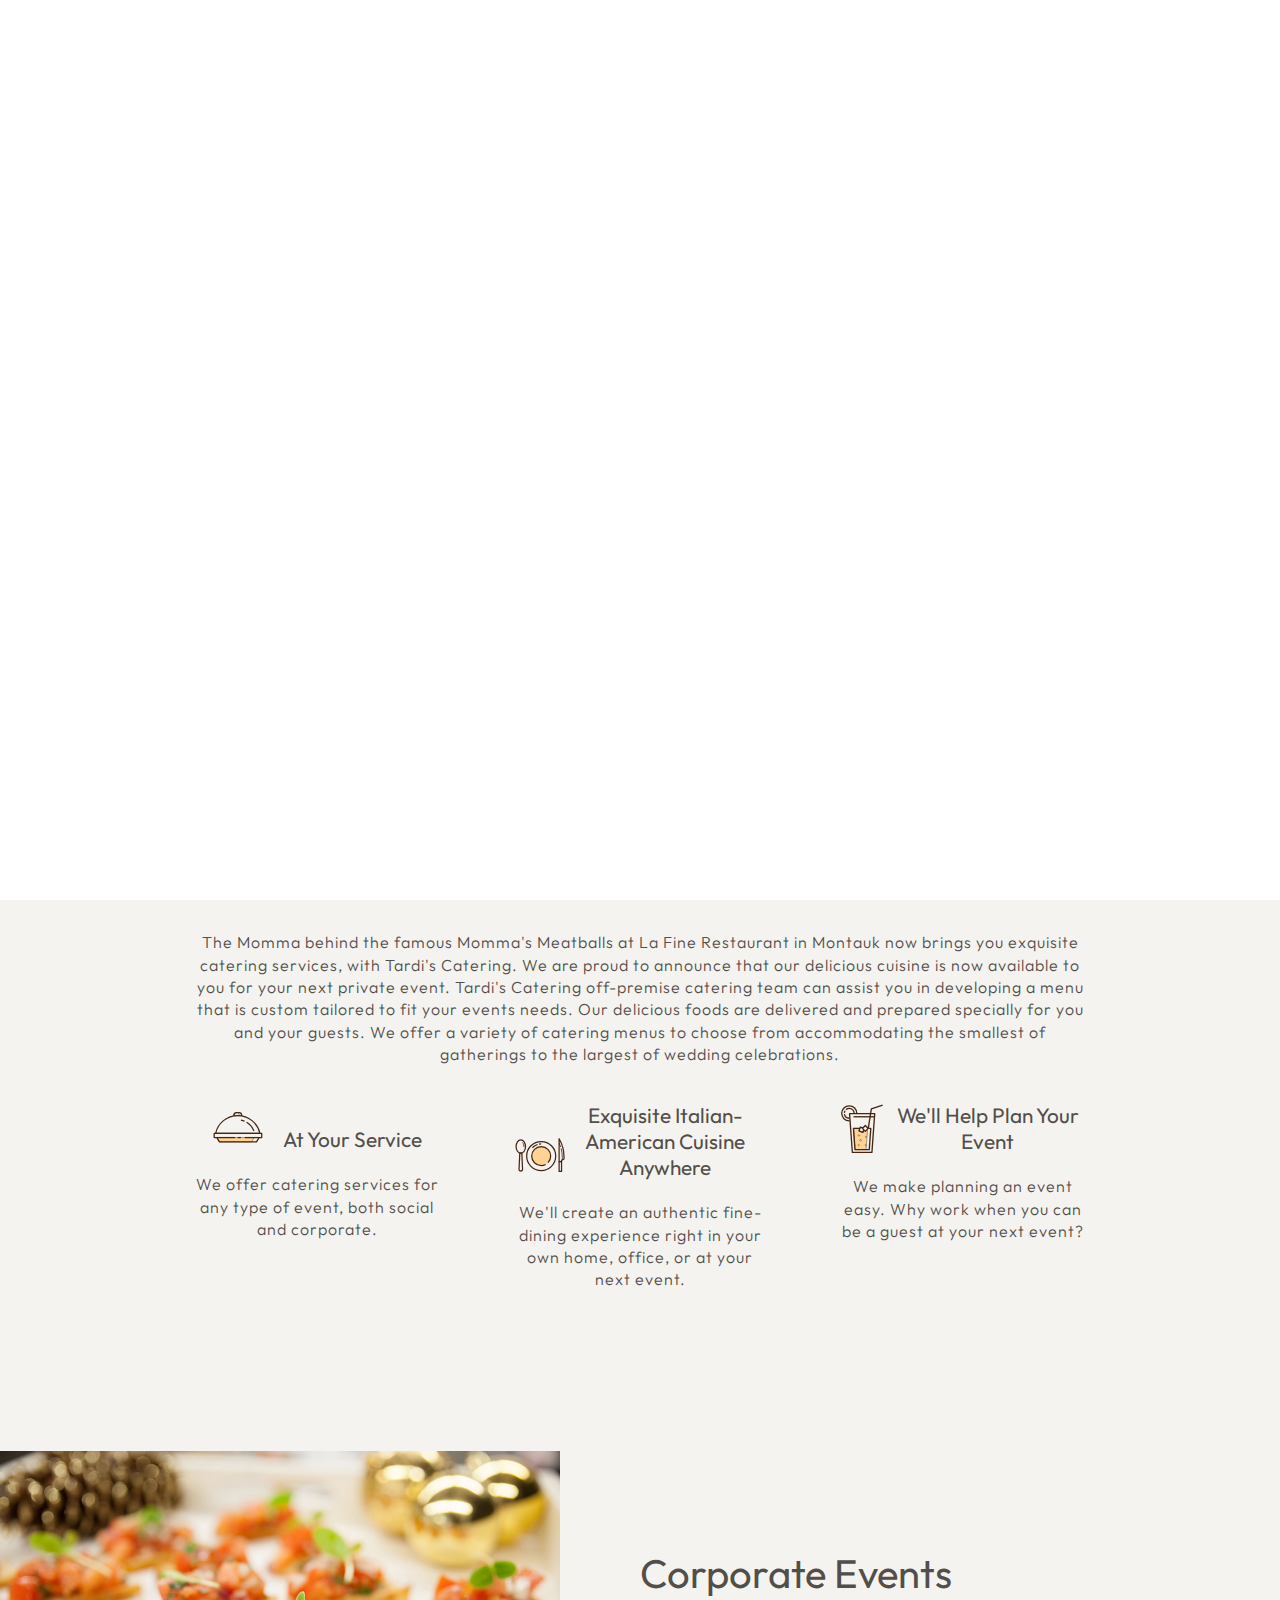
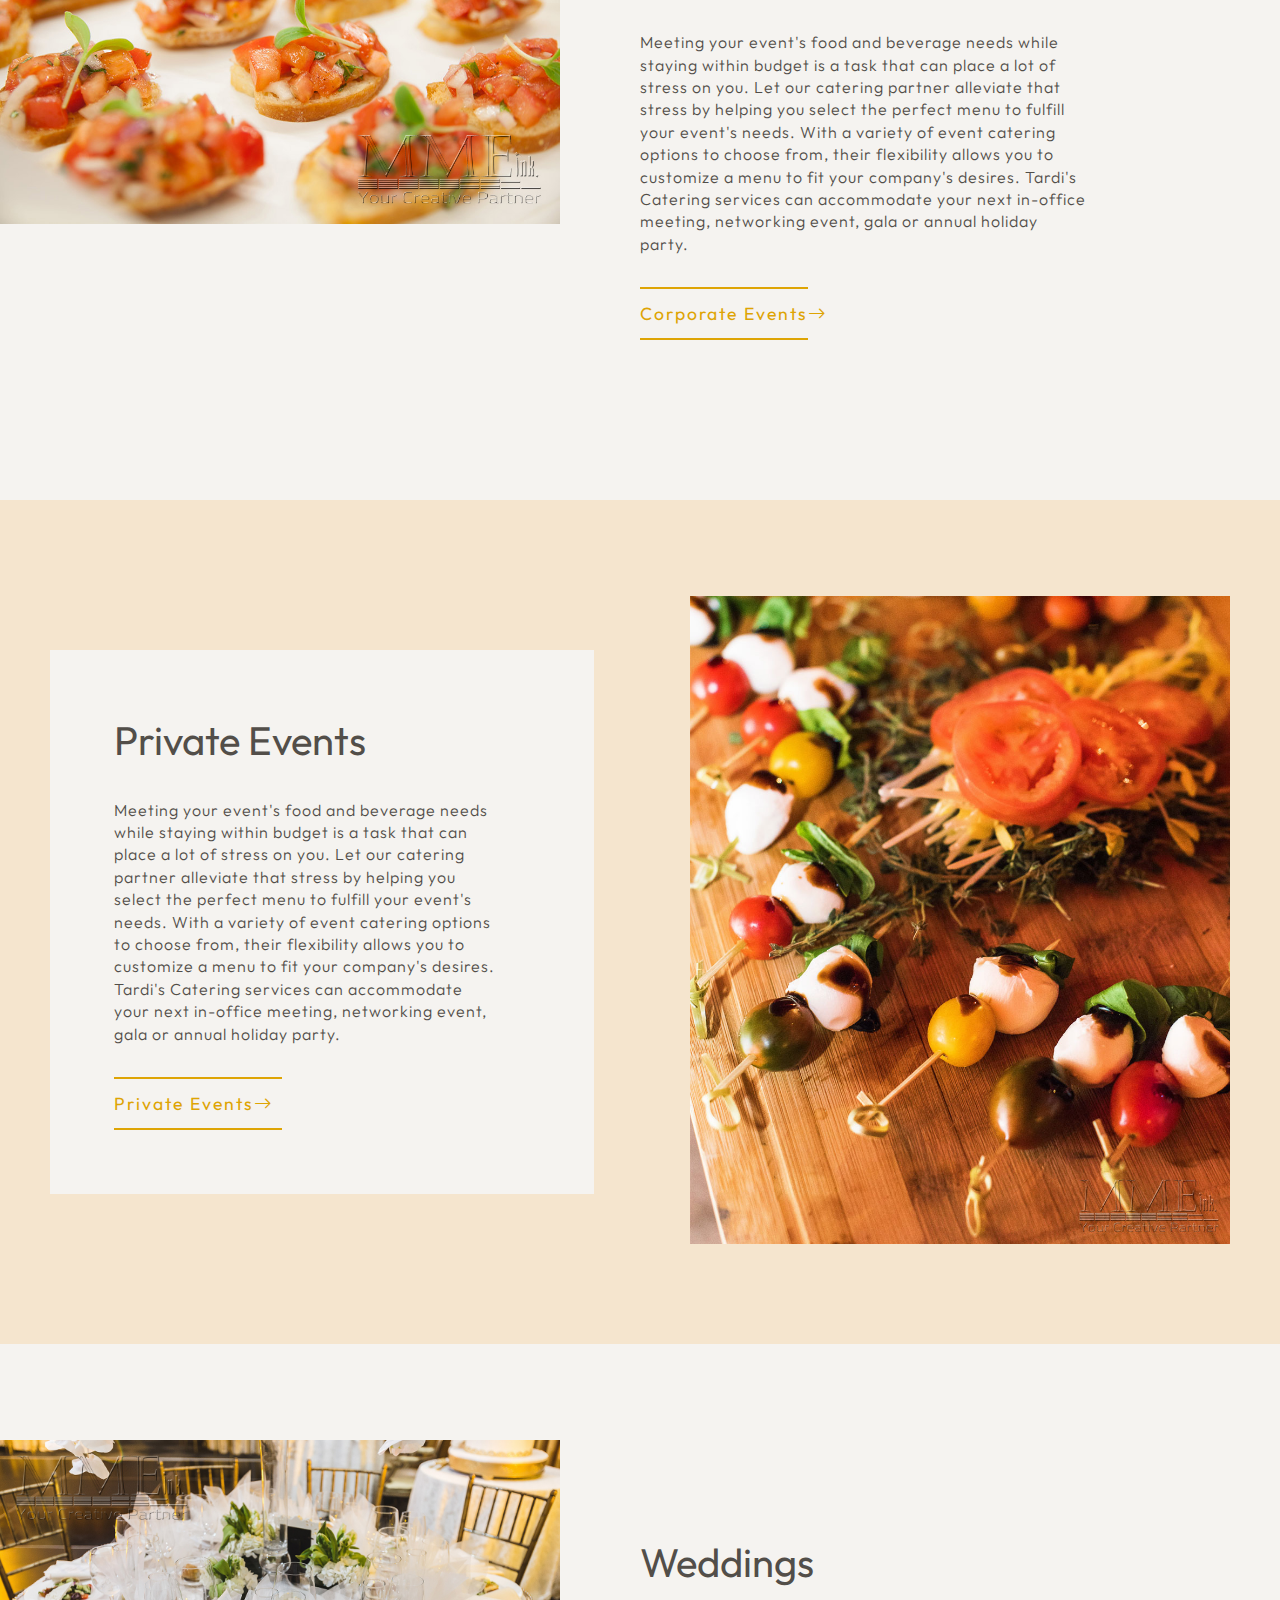
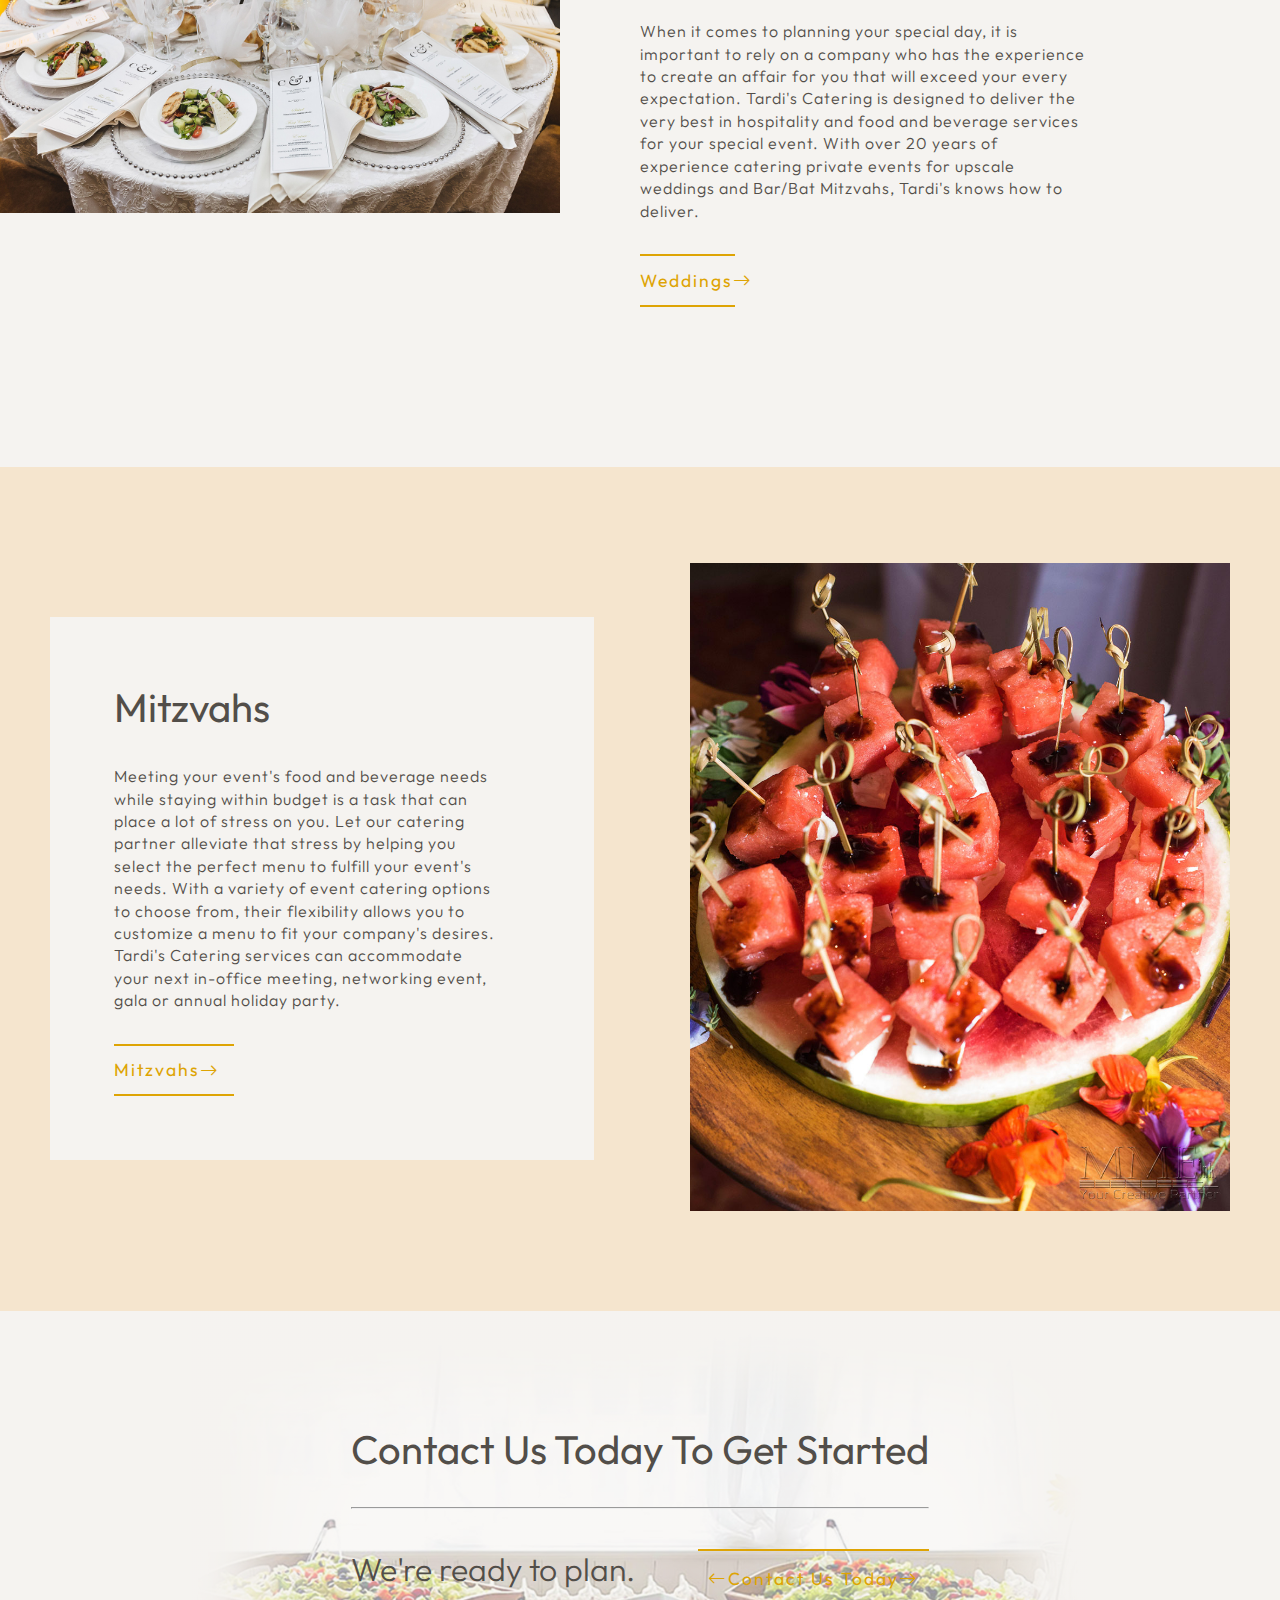
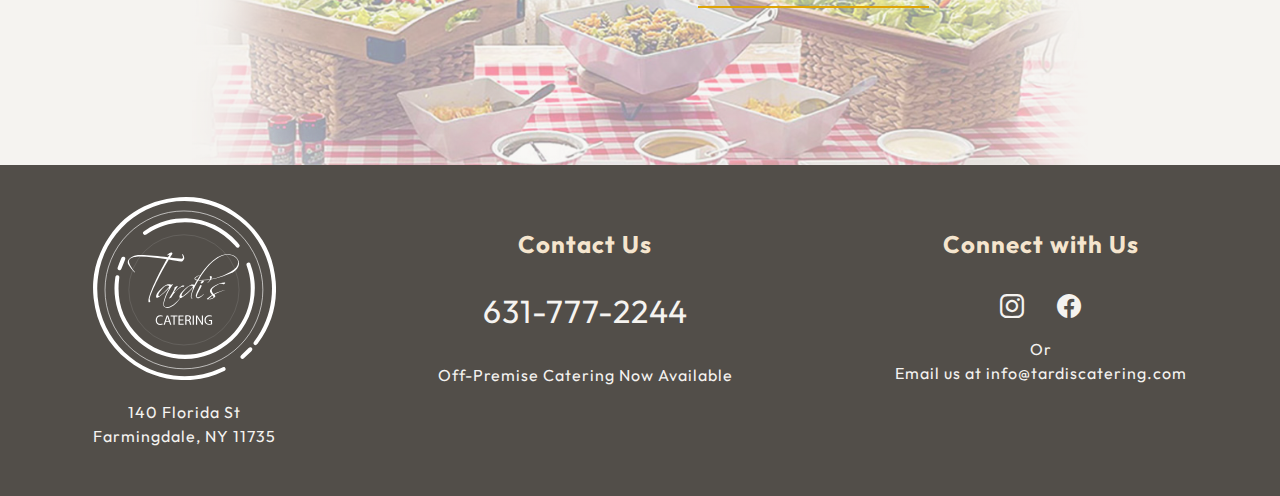
<file: index.html>
<!DOCTYPE html>
<html lang="en">
  <head>
    <meta charset="UTF-8" />
    <meta http-equiv="X-UA-Compatible" content="IE=edge" />
    <meta name="viewport" content="width=device-width, initial-scale=1.0" />
    <link rel="preconnect" href="https://fonts.googleapis.com" />
    <link rel="preconnect" href="https://fonts.gstatic.com" crossorigin />
    <link
      href="https://fonts.googleapis.com/css2?family=Outfit:wght@300;400;500;600;700&display=swap"
      rel="stylesheet"
    />
    <link
      rel="stylesheet"
      href="https://cdn.jsdelivr.net/npm/bootstrap-icons@1.3.0/font/bootstrap-icons.css"
    />
    <link
      rel="stylesheet"
      href="https://cdn.jsdelivr.net/npm/swiper@9/swiper-bundle.min.css"
    />
    <link rel="stylesheet" href="./css/style.css" />
    <title>Tardi's Catering</title>
  </head>
  <body>
    <!-- Start of Landing animation -->
    <div class="landingpage">
      <div class="leftgate"></div>
      <div class="rightgate"></div>
      <div class="animation-container">
        <svg
          version="1.1"
          id="Layer_1"
          xmlns="http://www.w3.org/2000/svg"
          xmlns:xlink="http://www.w3.org/1999/xlink"
          x="0px"
          y="0px"
          viewBox="0 0 296.3 296.1"
          style="enable-background: new 0 0 296.3 296.1"
          xml:space="preserve"
          width="350px"
          class="animationlogo"
        >
          <style type="text/css">
            .st0 {
              fill: #ffffff;
            }
            .st1 {
              fill: #666666;
              stroke: #666666;
              stroke-miterlimit: 10;
            }
            .st2 {
              fill: none;
              stroke: #d3aa00;
              stroke-miterlimit: 10;
            }
            .st3 {
              opacity: 0.25;
              fill: none;
              stroke: #121111;
              stroke-miterlimit: 10;
              enable-background: new;
            }
            .st4 {
              fill: #666666;
            }
          </style>
          <g>
            <circle class="st0" cx="148" cy="147.4" r="143.2" />
            <path
              class="st1 opposite-spinner"
              d="M148.1,8.5C78.6,8.6,19.8,60.1,10.1,129.4C-0.6,206.2,54,277.8,130.5,287.2c26.2,3.2,51.4-0.4,75.4-11.5
       c0.6-0.3,1.2-0.6,1.8-0.8c2.2-0.9,4.6-2.1,5.9,1c1.1,2.8-1.1,3.8-3.1,4.8c-15.6,7.6-32.1,12.1-49.3,13.4
       c-38.4,2.9-73.3-6.9-103.5-31.1c-31.7-25.5-50-58.7-54.5-99.2c-2.8-25,0.5-49.4,10.8-72.2c22.6-50.2,61.2-80.3,116-87.8
       c40.9-5.6,78,5,110.1,31.1c33,26.9,51.2,62,54,104.6c2.3,35.2-7.2,67.2-28.1,95.7c-0.5,0.7-0.9,1.4-1.5,2c-1.3,1.5-2.9,2.4-4.8,1
       c-1.8-1.4-1.5-3.1-0.3-4.9c3.8-5.3,7.5-10.6,10.7-16.3c31-54.3,20.9-125.4-24.2-168.7C218.5,22.1,185.8,9.1,148.1,8.5L148.1,8.5z"
            />
            <path
              class="st1 spinner"
              d="M253.9,148.2c0-11.8-1.6-23.2-5.7-34.3c-0.9-2.5-2.4-5.6,1.2-6.8c3.8-1.3,4.1,2.4,4.9,4.8
       c14.9,40.7,2.1,90.8-30.3,119.3c-27.6,24.3-59.6,33.9-95.7,27.6c-44-7.7-83.4-42.9-90.7-94c-1.6-11-1.6-21.9,0-32.9
       c0.3-2.4,0.5-5.1,3.8-4.7c3.3,0.4,2.8,2.9,2.5,5.4c-4.5,35.9,5.8,66.8,31.7,92.2c9.6,9.4,20.8,16.6,33.3,21.6
       c61.3,24.6,129.9-11.9,143.4-77.9C253.5,161.9,253.9,155.1,253.9,148.2L253.9,148.2z"
            />
            <path
              class="st1 spinner"
              d="M151.4,36.1c32.9,1.8,60,14.3,81.5,38.7c0.2,0.2,0.5,0.5,0.7,0.8c1.3,2.1,4.6,4.1,1.6,6.7
       c-3,2.7-4.7-0.6-6.4-2.5c-34.7-39-86.7-48.3-132.3-23.6c-2.6,1.4-5.1,3.2-7.6,4.8c-2.1,1.3-4.3,3.5-6.3,0.3c-2-3.1,1-4.4,3-5.8
       c10.2-7.1,21.4-12.1,33.3-15.4C129.7,37.2,140.7,36.1,151.4,36.1L151.4,36.1z"
            />
            <path
              class="st1 opposite-spinner"
              d="M256.6,245.5c-0.2,1.4-1.1,2.4-2,3.3c-3.7,3.5-7.4,7-11.1,10.5c-1.6,1.6-3.5,2.2-5.2,0.3
       c-1.7-1.9-0.7-3.6,0.9-5.1c3.8-3.6,7.6-7.3,11.4-11c1.3-1.2,2.7-1.9,4.4-0.9C256.1,243.2,256.5,244.2,256.6,245.5L256.6,245.5z"
            />
            <circle class="st2" cx="147.3" cy="150.5" r="126" />
            <circle class="st3" cx="147.3" cy="150.5" r="88" />
            <path
              class="st1 spinner"
              d="M54.5,98.4c0.4,1.4,0,2.6-0.5,3.9c-1.9,4.7-4,9.4-5.9,14.1c-0.9,2.1-2.3,3.4-4.6,2.4c-2.3-1.1-2.1-3-1.2-5.1
       c2-4.9,4-9.8,6-14.7c0.7-1.7,1.7-2.9,3.7-2.7C53.1,96.5,53.9,97.3,54.5,98.4L54.5,98.4z"
            />

            <path
              class="st4"
              d="M113.4,205.7c-0.7,0.4-2.1,0.7-3.9,0.7c-4.2,0-7.3-2.6-7.3-7.5s3.2-7.8,7.8-7.8c1.8,0,3,0.4,3.5,0.7l-0.5,1.6
       c-0.7-0.4-1.8-0.6-3-0.6c-3.5,0-5.8,2.2-5.8,6.1c0,3.6,2.1,6,5.7,6c1.2,0,2.3-0.2,3.1-0.6L113.4,205.7L113.4,205.7z"
            />
            <path
              class="st4"
              d="M118.3,201.5l-1.5,4.7h-2l5-14.8h2.3l5.1,14.8h-2.1l-1.6-4.7H118.3L118.3,201.5z M123.2,200l-1.4-4.3
       c-0.3-1-0.6-1.9-0.8-2.7h0c-0.2,0.9-0.5,1.8-0.8,2.7l-1.4,4.3L123.2,200L123.2,200z"
            />
            <path
              class="st4"
              d="M130.5,193H126v-1.6h11v1.6h-4.5v13.2h-1.9V193z"
            />
            <path
              class="st4"
              d="M146.3,199.2h-5.8v5.4h6.4v1.6h-8.3v-14.8h8v1.6h-6.1v4.7h5.8L146.3,199.2L146.3,199.2z"
            />
            <path
              class="st4"
              d="M149.5,191.6c1-0.2,2.4-0.3,3.7-0.3c2.1,0,3.4,0.4,4.3,1.2c0.8,0.7,1.2,1.7,1.2,2.8c0,2-1.2,3.3-2.8,3.8v0.1
       c1.1,0.4,1.8,1.4,2.2,3c0.5,2.1,0.8,3.5,1.1,4.1h-2c-0.2-0.4-0.6-1.7-1-3.5c-0.4-2.1-1.2-2.8-3-2.9h-1.8v6.4h-1.9L149.5,191.6
       L149.5,191.6z M151.4,198.3h2c2.1,0,3.3-1.1,3.3-2.8c0-1.9-1.4-2.8-3.4-2.8c-0.9,0-1.6,0.1-1.9,0.2V198.3L151.4,198.3z"
            />
            <path class="st4" d="M163.2,191.4v14.8h-1.9v-14.8H163.2z" />
            <path
              class="st4"
              d="M166.6,206.2v-14.8h2.1l4.8,7.5c1.1,1.7,2,3.3,2.7,4.8l0,0c-0.2-2-0.2-3.8-0.2-6.1v-6.2h1.8v14.8h-1.9
       l-4.7-7.5c-1-1.6-2-3.3-2.8-4.9l-0.1,0c0.1,1.9,0.1,3.6,0.1,6.1v6.3H166.6L166.6,206.2z"
            />
            <path
              class="st4"
              d="M192.3,205.5c-0.9,0.3-2.6,0.8-4.6,0.8c-2.2,0-4.1-0.6-5.5-2c-1.3-1.2-2.1-3.2-2.1-5.5c0-4.4,3.1-7.7,8-7.7
       c1.7,0,3.1,0.4,3.7,0.7l-0.5,1.6c-0.8-0.4-1.8-0.6-3.3-0.6c-3.6,0-6,2.2-6,6s2.3,6,5.7,6c1.2,0,2.1-0.2,2.6-0.4v-4.4h-3v-1.5h4.9
       L192.3,205.5L192.3,205.5z"
            />

            <path
              d="M123.1,102.1C112.4,119.6,96.4,150,92.9,163c-0.6,2.2,0,4.1,0.6,5.3c0.6,1.8-2.8,3.4-2.9,0.2
       c-0.4-11.4,20.3-51.2,29.3-66.9c-16.3-2.6-36.7-5.4-49-4.1c-4.5,0.5-13.9,2.7-10.8,10.3c1.8,4.6,5.3,9.7,7.9,12.9
       c2.2,2.7,0.9,2.4-0.5,0.9c-4-4.1-6.6-7.3-8.9-11.6c-4.3-7.9,6-13.4,11.5-14.5c9.2-1.9,32.8,0.9,51.5,2.8c0.9-1.3,1.6-2.3,2.1-2.8
       c0.4-0.4,0.2-1.1-0.3-1c-0.5,0.1-1.5,0.3-2.2,0.6c-1.2,0.4-1.2-0.3-0.2-0.9c1.4-1.1,4.2-3.2,5.9-3.4c1.5-0.3,2.6,1.4,1.6,2.8
       c-0.9,1.6-2.2,3.4-3.5,5.3c7.8,0.9,14.6,1.6,18.5,1.6c2,0,2.4-1.3,2.2-2.3c-0.2-1.1-0.3-1.8-0.9-3c-0.9-2.3,0-2.8,1.2-0.7
       c0.7,1.2,2.5,4.3,1.5,6.7c-0.4,0.6-0.9,1.7-1.8,2.5c-1.1,0.9-1.9,1.6-3.2,1.5C139,104.6,131.8,103.6,123.1,102.1L123.1,102.1z"
            />
            <path
              d="M104.3,163.1c-1,0-1.5-0.7-1.5-2.1c0-2.9,2.2-6.5,6.7-11c4.1-4.1,7.8-6.7,10.9-7.9c0.7-0.3,1.6-0.5,2.5-0.5
       c1,0,1.9,0.2,2.9,0.6c0.6,0.1,1,0.1,1.2,0.1c0.7-0.1,1.2-0.4,1.6-0.8c0.1-0.1,0.2-0.1,0.4-0.1c0.3,0,0.6,0.6,0.6,0.7
       c-2.3,3.6-4.7,7.1-6.8,10.7c-3.4,5.7-6.7,15.4-7.4,20.1c-0.1,0.4-0.1,0.8-0.1,1.1c0,2.7,1.8,4.1,4.7,4.1c1.4,0,2.9-0.2,4.3-0.7
       c2.2-0.7,5-2.5,8.4-5.2c3.3-2.7,5.9-5.6,7.9-8.1c0.4-0.4,0.6-0.6,0.7-0.6c0.1,0.1,0.1,0.1,0.1,0.2c0,0.2-0.1,0.4-0.2,0.7
       c-1.8,2.7-4.5,5.9-8.1,9c-3.3,2.7-6.1,4.5-8.3,5.3c-1.1,0.4-2.2,0.6-3.5,0.6c-1.9,0-3.6-0.8-4.8-1.6c-1.5-1-2.1-2.7-2-4.7
       c0.1-3.4,2.8-12.1,5-16.8c1.3-2.9,2.7-5.4,4.1-7.5c0.3-0.5,0.3-0.7-0.1-0.7c-0.1,0-0.1,0.1-0.2,0.1c-1.9,2.3-4.7,4.9-8.2,7.9
       c-3.5,3-6.5,5.2-9.2,6.7C105.3,162.9,104.8,163.1,104.3,163.1L104.3,163.1z M106.5,158.9c0,1,0.4,1.4,1.1,1.4
       c0.2,0,0.6-0.1,0.9-0.3c4.5-2.9,9.5-7.7,15.2-14.5c0.1-0.1,0.2-0.2,0.2-0.4c0-0.9-1.2-1.8-2.8-1.8c-0.5,0-0.9,0.1-1.4,0.2
       c-1.9,0.5-4.4,2.4-7.2,5.5c-2.7,3-4.6,5.9-5.8,8.5C106.5,157.9,106.5,158.4,106.5,158.9L106.5,158.9z"
            />
            <path
              d="M123.7,164.2c-0.1-0.2-0.1-0.4,0.1-0.6c3.9-6.1,6.6-10.7,8-14c0.2-0.6,0.4-1.1,0.4-1.5c0-0.1-0.1-0.3-0.2-0.7
       c-0.1-0.2-0.1-0.3,0-0.4c0.5-0.2,2-1,4.5-2.5c0.1-0.1,0.2-0.1,0.2-0.1c0.2,0,0.4,0.1,0.5,0.3c0.1,0.2,0.1,0.5-0.1,0.7
       c-2.6,3.5-4.4,6.2-5.3,7.9c-0.1,0.2-0.2,0.4-0.2,0.6s0.2,0.2,0.7,0.1c0.3-0.1,0.6-0.3,0.7-0.5c1.5-1.8,3.6-3.8,6.1-5.9
       c2.6-2.1,4.6-3.4,6.1-4.1c1.3-0.1,2.2,0.1,2.8,0.4c0,0,0.1,0.1,0.1,0.1c0,0.6-1.3,1.9-1.8,1.6c-0.9-0.4-1.9-0.2-3.3,0.5
       c-5.9,3.3-11.3,8.7-16,16.5c0,0.1-0.1,0.2-0.5,0.4c-0.6,0.2-1.4,0.6-2.5,1.2C123.9,164.5,123.8,164.5,123.7,164.2L123.7,164.2z"
            />
            <path
              d="M168.2,135.3c-0.6-0.1-1.3-0.1-1.8-0.3c-1.1-0.1-2.2-1.6-2.2-2.9c0-0.5,0.2-0.8,0.4-1c2-2.2,5-3.6,8.9-4.5h0.1
       c2.3-3.4,4.4-6.4,6.2-8.7c9.2-11.8,18.5-19.3,28.1-22.7c3.2-1.1,6.3-1.7,9.4-1.7c5.2,0,9.5,1.5,13,4.4c3.3,2.8,5,6.2,5,10.1
       c0,3-1,5.8-3.1,8.5c-2.2,2.9-5.6,5.4-10,7.5c-16.2,7.6-32.1,11.4-47.7,11.4c-1.5,0-2.9,0-4.2-0.1c-1.8,3.1-3.6,6.2-5.3,9.7
       c-3.8,7.4-5.7,13.1-5.6,17.4c0,0.2,0.1,0.4,0.4,0.7c0.3,0.1,0.6,0.1,1,0.2c0.2,0.1,0.2,0.2,0.1,0.5c-0.1,0.2-0.2,0.4-0.5,0.4
       c-0.4,0.2-0.9,0.1-1.3-0.4c-0.4-0.7-0.7-1.6-0.7-2.8c0-2.4,1.1-6.5,3.5-12.8c0.2-0.7,0.2-1-0.3-1c-0.1,0-0.2,0.1-0.4,0.2
       c-2.1,2.6-4.9,5.5-8.4,8.7c-4.1,3.6-7.4,6.1-9.9,7.1c-0.2,0.1-0.4,0.1-0.6,0.1c-1.5,0-2.2-0.7-2.2-2.1c0-2.7,2.4-6.3,7.1-10.8
       c4.3-4.1,7.9-6.7,11-7.9c0.7-0.3,1.6-0.5,2.5-0.5c0.9,0,2,0.2,3.3,0.6C165.4,140.1,166.8,137.6,168.2,135.3L168.2,135.3z
        M143.5,159.5c0,0.9,0.4,1.3,1,1.3c0.3,0,0.7-0.1,1-0.3c5.3-3.4,10.4-7.9,15.3-13.6c0.5-0.6,0.7-1.1,0.7-1.6c0-0.9-0.7-1.4-2.2-1.4
       c-0.5,0-1,0.1-1.6,0.2c-2.1,0.5-4.6,2.4-7.8,5.4c-3.1,3.1-5.1,6-6.2,8.5C143.7,158.6,143.5,159,143.5,159.5L143.5,159.5z
        M168.8,134.4c1.6-2.5,3.1-5,4.5-7.2c-3.5,1-6,2.5-7.7,4.5c-0.3,0.3-0.4,0.7-0.4,1.1c0,0.7,0.4,1.1,1.3,1.2
       C167.2,134.2,168,134.3,168.8,134.4L168.8,134.4z M170.8,134.6c1.1,0.1,2.2,0.1,3.6,0.1c16.8,0,32.5-4.2,46.9-12.6
       c8.4-4.8,12.6-10,12.6-15.4c0-3.4-1.7-6.4-5.1-8.7s-7.3-3.6-11.9-3.6c-3,0-5.9,0.6-8.7,1.8C195.2,101.6,182.7,114.4,170.8,134.6
       L170.8,134.6z"
            />
            <path
              d="M170.7,163.8c-0.9,0.4-4.6-0.7-4.5-3.6c0.1-3.9,6.4-15.4,6.6-16.4c0.3-1.9,3.9-1.4,2.4,1.5c-8.2,15.6-3.8,7.3-6.7,13.3
       c-2,4.1,0.4,4.1,1.9,3.7c3-0.7,5.2-2.2,7.4-4.3c1.4-1.4,1.3-0.2,0.4,0.7C176.2,160.6,174.2,162.3,170.7,163.8L170.7,163.8z
        M177.4,139.2c-0.9,0.9-1.6,1.2-2.2,1.1c-0.9-0.2-1.3-0.5-1.3-1c0-0.5,0.4-1.3,1.4-2.2c0.9-1,1.6-1.5,2.2-1.6
       c0.9-0.2,1.9,0.7,1.6,1.4C179,137.5,178.5,138.3,177.4,139.2L177.4,139.2z"
            />
            <path
              d="M185.5,139.1c-0.2,0-0.4-0.1-0.4-0.4c0-0.1,0.1-0.3,0.2-0.4c2.4-1.6,3.7-3.6,3.9-5.9c0.1-0.6-0.2-1.3-0.7-2.3
       c-0.2-0.2,0.1-0.7,0.9-1.2c0.8-0.6,1.3-0.8,1.5-0.7c0.4,0.1,0.6,0.5,0.9,1.4c0.3,1,0.4,1.6,0.2,2c-0.7,2-2.8,4.5-6.2,7.4
       C185.7,139,185.6,139.1,185.5,139.1L185.5,139.1z"
            />
            <path
              d="M213.8,150.6L213.8,150.6c-5.6,1.1-11.5,3.6-17.9,7.3c1,1.4,1.4,2.3,1.4,2.9c0,1.1-1.3,2.2-4,3.4c-2.3,1-4.2,1.5-5.5,1.5
       c-0.5,0-0.9-0.1-1.3-0.2c-1.1,0.2-1.8,0.4-2.2,0.2c-0.6-0.1-0.7-0.3-0.4-0.8c0.7-0.9,3.4-3,8.2-6.2l-1.9-2.6
       c-0.9-1.1-1.3-2.2-1.4-3.3c-0.4-2.7,2.4-5.7,8.2-9.1c5.8-3.4,11-5.1,15.4-5c0.2,0,0.5,0.1,0.7,0.4c0.2,0.4,0.2,0.6,0,0.8
       c-0.5,0.8-2.2,1.9-2.7,1.7c-1.8-0.6-3.1-0.9-4-0.9c-0.5,0-1,0.1-1.3,0.1c-2.2,0.5-4.9,1.9-8,4.1c-3.8,2.6-5.6,4.9-5.3,6.9
       c0.1,0.9,0.6,1.9,1.3,3.1c0.8,1.1,1.4,1.9,2.1,2.2C201.6,153.4,207.8,151.6,213.8,150.6L213.8,150.6z M187.3,164.9
       c0.7,0.2,2-0.1,3.7-0.7c1.6-0.6,2.7-1.1,3.1-1.7c0.2-0.2,0.2-0.5,0.2-0.7c0-0.7-0.5-1.4-1.4-2.2c-0.6,0.4-1.6,1-3,2.1
       c-1.6,1.1-2.6,1.9-3,2.5C186.8,164.6,186.9,164.9,187.3,164.9L187.3,164.9z"
            />
          </g>
          <path
            d="M177.4,139.2c-0.9,0.9-1.6,1.2-2.2,1.1c-0.9-0.2-1.3-0.5-1.3-1c0-0.5,0.4-1.3,1.4-2.2c0.9-1,1.6-1.5,2.2-1.6
   c0.9-0.2,1.9,0.7,1.6,1.4C179,137.5,178.5,138.3,177.4,139.2L177.4,139.2z"
          />
        </svg>
      </div>
    </div>
    <!-- End of Landing animation -->
    <!-- Nav header template -->
    <header></header>
    <!-- Slider main container -->
    <main>
      <div class="swiper">
        <!-- Additional required wrapper -->
        <div class="swiper-wrapper">
          <!-- Slides -->
          <div class="swiper-slide">
            <img src="./images/slider1.jpg" alt="slider1" />
          </div>
          <div class="swiper-slide">
            <img src="./images/slider2.jpg" alt="slider2" />
          </div>
          <div class="swiper-slide">
            <img src="./images/slider3.jpg" alt="slider3" />
          </div>
        </div>
      </div>
      <section class="hp-aboutus">
        <h2>From Our Kitchen to Your Table</h2>
        <p>
          The Momma behind the famous Momma's Meatballs at La Fine Restaurant in
          Montauk now brings you exquisite catering services, with Tardi's
          Catering. We are proud to announce that our delicious cuisine is now
          available to you for your next private event. Tardi's Catering
          off-premise catering team can assist you in developing a menu that is
          custom tailored to fit your events needs. Our delicious foods are
          delivered and prepared specially for you and your guests. We offer a
          variety of catering menus to choose from accommodating the smallest of
          gatherings to the largest of wedding celebrations.
        </p>
        <div class="mini_promotes">
          <div class="minipromote">
            <h3>
              <img src="./images/catering-icon.svg" alt="catering-icon" /><span
                >At Your Service</span
              >
            </h3>
            <p>
              We offer catering services for any type of event, both social and
              corporate.
            </p>
          </div>
          <div class="minipromote">
            <h3>
              <img
                src="./images/restaurant-icon.svg"
                alt="restaurant-icon"
              /><span>Exquisite Italian-American Cuisine Anywhere</span>
            </h3>
            <p>
              We'll create an authentic fine-dining experience right in your own
              home, office, or at your next event.
            </p>
          </div>
          <div class="minipromote">
            <h3>
              <img src="./images/event-icon.svg" alt="event-icon" /><span
                >We'll Help Plan Your Event</span
              >
            </h3>
            <p>
              We make planning an event easy. Why work when you can be a guest
              at your next event?
            </p>
          </div>
        </div>
      </section>
      <section class="services">
        <section class="service_wide">
          <div class="content-wrapper">
            <div class="leftImg">
              <img src="./images/catering-service2.jpg" alt="all-gall-2" />
            </div>
            <div class="rightContent">
              <h2>Corporate Events</h2>
              <p>
                Meeting your event's food and beverage needs while staying
                within budget is a task that can place a lot of stress on you.
                Let our catering partner alleviate that stress by helping you
                select the perfect menu to fulfill your event's needs. With a
                variety of event catering options to choose from, their
                flexibility allows you to customize a menu to fit your company's
                desires. Tardi's Catering services can accommodate your next
                in-office meeting, networking event, gala or annual holiday
                party.
              </p>
              <div class="serviceBtn">
                <span>Corporate Events</span><i class="bi bi-arrow-right"></i>
              </div>
            </div>
          </div>
        </section>
        <section class="service_narrow">
          <div class="content-wrapper">
            <div class="leftImg">
              <img src="./images/mmeink-catering-1.jpg" alt="all-gall-2" />
            </div>
            <div class="rightContent">
              <h2>Private Events</h2>
              <p>
                Meeting your event's food and beverage needs while staying
                within budget is a task that can place a lot of stress on you.
                Let our catering partner alleviate that stress by helping you
                select the perfect menu to fulfill your event's needs. With a
                variety of event catering options to choose from, their
                flexibility allows you to customize a menu to fit your company's
                desires. Tardi's Catering services can accommodate your next
                in-office meeting, networking event, gala or annual holiday
                party.
              </p>
              <div class="serviceBtn" style="width: 35%">
                <span>Private Events</span><i class="bi bi-arrow-right"></i>
              </div>
            </div>
          </div>
        </section>
        <section class="service_wide">
          <div class="content-wrapper">
            <div class="leftImg">
              <img src="./images/moaf-table.jpg" alt="all-gall-2" />
            </div>
            <div class="rightContent">
              <h2>Weddings</h2>
              <p>
                When it comes to planning your special day, it is important to
                rely on a company who has the experience to create an affair for
                you that will exceed your every expectation. Tardi's Catering is
                designed to deliver the very best in hospitality and food and
                beverage services for your special event. With over 20 years of
                experience catering private events for upscale weddings and
                Bar/Bat Mitzvahs, Tardi's knows how to deliver.
              </p>
              <div class="serviceBtn" style="width: 17%">
                <span>Weddings</span><i class="bi bi-arrow-right"></i>
              </div>
            </div>
          </div>
        </section>
        <section class="service_narrow">
          <div class="content-wrapper">
            <div class="leftImg">
              <img src="./images/mmeink-catering-2.jpg" alt="all-gall-2" />
            </div>
            <div class="rightContent">
              <h2>Mitzvahs</h2>
              <p>
                Meeting your event's food and beverage needs while staying
                within budget is a task that can place a lot of stress on you.
                Let our catering partner alleviate that stress by helping you
                select the perfect menu to fulfill your event's needs. With a
                variety of event catering options to choose from, their
                flexibility allows you to customize a menu to fit your company's
                desires. Tardi's Catering services can accommodate your next
                in-office meeting, networking event, gala or annual holiday
                party.
              </p>
              <div class="serviceBtn" style="width: 25%">
                <span>Mitzvahs</span><i class="bi bi-arrow-right"></i>
              </div>
            </div>
          </div>
        </section>
        <section class="contact-bar">
          <div class="rightContent">
            <h2>Contact Us Today To Get Started</h2>
            <hr />
            <div class="leftContent">
              <h3>We're ready to plan.</h3>
              <div class="serviceBtn">
                <i class="bi bi-arrow-left"></i>Contact Us Today<i class="bi bi-arrow-right"></i>
              </div>
            </div>
          </div>
        </section>
      </section>
    </main>
    <footer><div class="footer"></div></footer>
    <script src="https://cdn.jsdelivr.net/npm/swiper@9/swiper-bundle.min.js"></script>
    <script src="./js/index.js"></script>
    <script type="module" src="./js/Header.js"></script>
    <script type="module" src="./js/Footer.js"></script>
  </body>
</html>
</file>
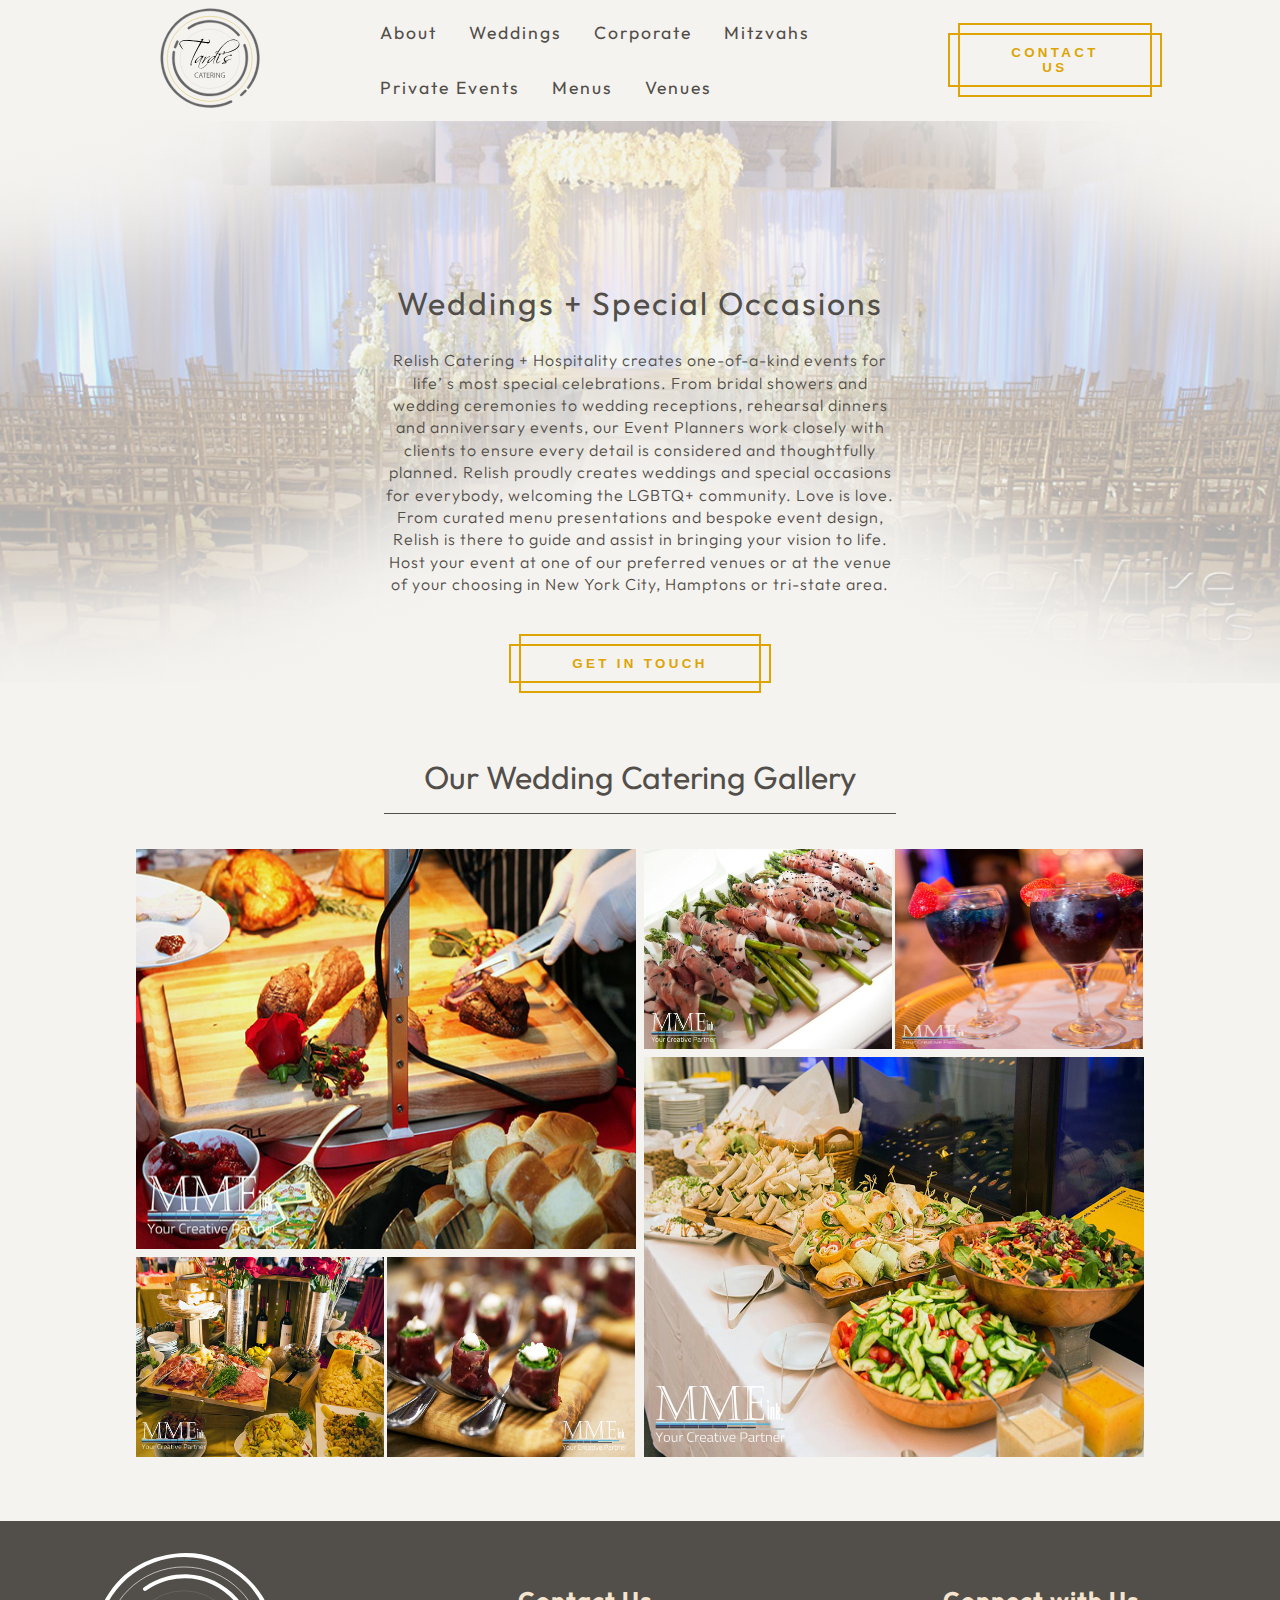
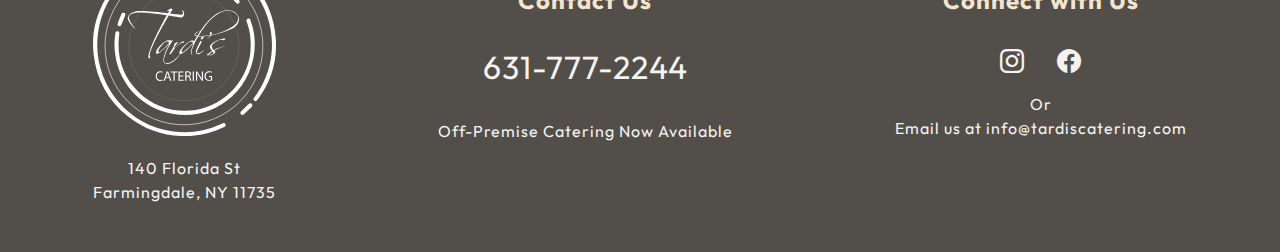
<file: wedding.html>
<!DOCTYPE html>
<html lang="en">
  <head>
    <meta charset="UTF-8" />
    <meta http-equiv="X-UA-Compatible" content="IE=edge" />
    <meta name="viewport" content="width=device-width, initial-scale=1.0" />
    <link rel="preconnect" href="https://fonts.googleapis.com" />
    <link rel="preconnect" href="https://fonts.gstatic.com" crossorigin />
    <link
      href="https://fonts.googleapis.com/css2?family=Outfit:wght@300;400;500;600;700&display=swap"
      rel="stylesheet"
    />
    <link
      rel="stylesheet"
      href="https://cdn.jsdelivr.net/npm/bootstrap-icons@1.3.0/font/bootstrap-icons.css"
    />
    <link
      rel="stylesheet"
      href="https://cdn.jsdelivr.net/npm/swiper@9/swiper-bundle.min.css"
    />
    <link rel="stylesheet" href="./css/style.css" />
    <title>Tardi's Catering</title>
  </head>
  <body>
    <header></header>
    <main>
      <section class="service-contents">
        <h2>Weddings + Special Occasions</h2>
        <p>
          Relish Catering + Hospitality creates one-of-a-kind events for life’ s
          most special celebrations. From bridal showers and wedding ceremonies
          to wedding receptions, rehearsal dinners and anniversary events, our
          Event Planners work closely with clients to ensure every detail is
          considered and thoughtfully planned. Relish proudly creates weddings
          and special occasions for everybody, welcoming the LGBTQ+ community.
          Love is love.
        </p>
        <p>
          From curated menu presentations and bespoke event design, Relish is
          there to guide and assist in bringing your vision to life. Host your
          event at one of our preferred venues or at the venue of your choosing
          in New York City, Hamptons or tri-state area.
        </p>
        <button class="contactbtn">
          get in touch
          <div class="contactbtn__horizontal"></div>
          <div class="contactbtn__vertical"></div>
        </button>
      </section>
      <section class="gallery">
        <h2>Our Wedding Catering Gallery</h2>
        <div class="galleryGroup">
          <div class="column">
            <img
              src="./images/weddingGallery/event-catering-pic-1-thumb.jpg"
              alt="event-catering-pic-1-thumb"
              class="bigImg"
            />
            <img
              src="./images/weddingGallery/event-catering-pic-12.jpg"
              alt="event-catering-pic-12"
            />
            <img
              src="./images/weddingGallery/event-catering-pic-14.jpg"
              alt="event-catering-pic-14"
            />
          </div>
          <div class="column">
            <img
              src="./images/weddingGallery/event-catering-pic-15.jpg"
              alt="event-catering-pic-15"
            />
            <img
              src="./images/weddingGallery/event-catering-pic-6.jpg"
              alt="event-catering-pic-6"
            />
            <img
              src="./images/weddingGallery/event-catering-pic-7.jpg"
              alt="event-catering-pic-7"
              class="bigImg"
            />
          </div>
        </div>
      </section>
    </main>
    <footer><div class="footer"></div></footer>
    <script src="./js/index.js"></script>
    <script type="module" src="./js/Header.js"></script>
    <script type="module" src="./js/Footer.js"></script>
  </body>
</html>
</file>
<file: css/style.css>
body {
  font-family: "Outfit", sans-serif;
  color: #524e49;
  background-color: #f5f3f0;
  margin: 0;
}

/*navbar style starts */
header {
  background-color: #f5f3f0;
  position: fixed;
  z-index: 999;
  top: 0;
  width: 100%;
}
header .header_container {
  display: flex;
  justify-content: center;
  align-items: center;
  max-width: 1400px;
  width: 80%;
  margin: auto;
  font-size: 1.1rem;
  letter-spacing: 2px;
  color: #524e49;
}
header .header_container .navbrand {
  margin: 0.5rem 2rem;
}
header .header_container ul {
  margin: 0rem 2rem;
}
header .header_container ul li {
  display: inline-block;
  padding: 1rem;
  text-transform: capitalize;
}

.contactbtn {
  --offset: 10px;
  --border-size: 2px;
  display: block;
  position: relative;
  padding: 0.9em 4em;
  -webkit-appearance: none;
     -moz-appearance: none;
          appearance: none;
  border: 0;
  background: transparent;
  color: #dea404;
  text-transform: uppercase;
  letter-spacing: 0.25em;
  outline: none;
  cursor: pointer;
  font-weight: bold;
  border-radius: 0;
  transition: background 0.8s ease;
  box-shadow: inset 0 0 0 var(--border-size) currentcolor;
}
.contactbtn:hover {
  background: rgba(100, 0, 0, 0.03);
}
.contactbtn__horizontal, .contactbtn__vertical {
  position: absolute;
  top: var(--horizontal-offset, 0);
  right: var(--vertical-offset, 0);
  bottom: var(--horizontal-offset, 0);
  left: var(--vertical-offset, 0);
  transition: transform 0.8s ease;
  will-change: transform;
}
.contactbtn__horizontal::before, .contactbtn__vertical::before {
  content: "";
  position: absolute;
  border: inherit;
}
.contactbtn__horizontal {
  --vertical-offset: calc(var(--offset) * -1);
  border-top: var(--border-size) solid currentcolor;
  border-bottom: var(--border-size) solid currentcolor;
}
.contactbtn__horizontal::before {
  top: calc(var(--vertical-offset) - var(--border-size));
  bottom: calc(var(--vertical-offset) - var(--border-size));
  left: calc(var(--vertical-offset) * -1);
  right: calc(var(--vertical-offset) * -1);
}
.contactbtn:hover .contactbtn__horizontal {
  transform: scaleX(0);
}
.contactbtn__vertical {
  --horizontal-offset: calc(var(--offset) * -1);
  border-left: var(--border-size) solid currentcolor;
  border-right: var(--border-size) solid currentcolor;
}
.contactbtn__vertical::before {
  top: calc(var(--horizontal-offset) * -1);
  bottom: calc(var(--horizontal-offset) * -1);
  left: calc(var(--horizontal-offset) - var(--border-size));
  right: calc(var(--horizontal-offset) - var(--border-size));
}
.contactbtn:hover .contactbtn__vertical {
  transform: scaleY(0);
}

/*navbar style ends */
/* landing page style */
.hide {
  display: none;
}

.landingpage {
  position: fixed;
  z-index: 9999;
  top: 0;
  width: 100%;
  height: 100%;
  overflow: hidden;
}
.landingpage .animation-container {
  display: flex;
  justify-content: center;
  position: relative;
  margin: 5rem auto;
  overflow: hidden;
  animation: fadeOut 2s ease-in-out 1;
}
.landingpage .leftgate,
.landingpage .rightgate {
  width: 50%;
  background-color: white;
  height: 100%;
  position: absolute;
  top: 0;
}
.landingpage .leftgate {
  left: 0;
  transform-origin: left;
  animation: opendoorleft 2s ease-in-out 1s 1;
  opacity: 1;
}
.landingpage .rightgate {
  right: 0;
  transform-origin: right;
  animation: opendoorright 2s ease-in-out 1s 1;
  opacity: 1;
}
.landingpage .animationlogo {
  opacity: 0;
  animation: fadeOutFast 1.5s ease-in-out 1;
}

@keyframes opendoorleft {
  0% {
    opacity: 1;
  }
  100% {
    opacity: 1;
    transform: rotateY(100deg);
  }
}
@keyframes opendoorright {
  0% {
    opacity: 1;
  }
  100% {
    opacity: 1;
    transform: rotateY(-100deg);
  }
}
.spinner {
  animation: rotate 3s linear infinite;
  transform-origin: 50% 50%;
}

.opposite-spinner {
  animation: opposite 3s linear infinite;
  transform-origin: 50% 50%;
}

@keyframes rotate {
  100% {
    transform: rotate(360deg);
  }
}
@keyframes opposite {
  100% {
    transform: rotate(-360deg);
  }
}
@keyframes fadeOut {
  0% {
    opacity: 1;
  }
  100% {
    opacity: 0;
  }
}
@keyframes fadeOutFast {
  0% {
    opacity: 1;
  }
  90% {
    opacity: 1;
  }
  100% {
    opacity: 0;
  }
}
/*landding page style ends */
/*home page swiper*/
.swiper {
  height: 800px;
  overflow: hidden;
}

.swiper-slide {
  width: 100%;
}

/* home page style*/
.hp-aboutus {
  width: 70%;
  margin: 3rem auto;
  text-align: center;
  max-width: 1400px;
}
.hp-aboutus h2 {
  font-weight: 400;
  font-size: 2.5rem;
}
.hp-aboutus p {
  font-size: 1rem;
  font-weight: 300;
  letter-spacing: 1px;
  line-height: 1.4rem;
}

.mini_promotes {
  display: flex;
  justify-content: space-between;
}
.mini_promotes .minipromote {
  width: 28%;
}
.mini_promotes .minipromote h3 {
  font-weight: 400;
  display: flex;
  align-items: end;
  justify-content: space-evenly;
  font-size: 1.3rem;
}

.service_wide {
  padding: 6rem 0;
}
.service_wide .content-wrapper {
  display: flex;
}
.service_wide .content-wrapper div img {
  width: 100%;
}
.service_wide .content-wrapper .leftImg,
.service_wide .content-wrapper .rightContent {
  width: 50%;
}
.service_wide .content-wrapper .rightContent {
  margin: 4rem 5rem;
}

.service_narrow {
  background-color: #f5e5ce;
}
.service_narrow .content-wrapper {
  display: flex;
  padding: 6rem 0;
  justify-content: center;
  flex-direction: row-reverse;
  align-items: center;
  max-width: 1200px;
}
.service_narrow .content-wrapper div img {
  width: 100%;
}
.service_narrow .content-wrapper .leftImg {
  width: 45%;
}
.service_narrow .content-wrapper .rightContent {
  width: 40%;
  padding: 2rem 0 4rem 4rem;
  margin-right: 6rem;
  background-color: #f5f3f0;
}

.rightContent h2 {
  font-weight: 400;
  font-size: 2.5rem;
}
.rightContent p {
  font-size: 1rem;
  font-weight: 300;
  letter-spacing: 1px;
  line-height: 1.4rem;
  width: 80%;
}
.rightContent .serviceBtn {
  font-size: 1.1rem;
  letter-spacing: 2px;
  margin-top: 2rem;
  background-color: transparent;
  border-top: 2px solid #dea404;
  border-bottom: 2px solid #dea404;
  width: 30%;
  padding: 0.8rem 0;
  color: #dea404;
  transition: all 0.25s;
}
.rightContent .serviceBtn i {
  font-size: 1.1rem;
  transition: all 0.25s;
  position: absolute;
}
.rightContent .serviceBtn:hover {
  width: 45%;
  cursor: pointer;
  letter-spacing: 3px;
}
.rightContent .serviceBtn:hover i {
  transform: translateX(20px);
  -webkit-text-stroke: 1px;
}

.service_narrow {
  display: flex;
  justify-content: center;
}

.contact-bar h3 {
  font-size: 2rem;
  font-weight: 300;
  margin-bottom: 4rem;
}

footer {
  background-color: #524e49;
  padding: 2rem;
}
footer .footer {
  margin: auto;
  width: 90%;
  max-width: 1200px;
  color: #f5f3f0;
  display: flex;
  justify-content: space-between;
  text-align: center;
  letter-spacing: 1px;
}
footer .footer i {
  font-size: 1.5rem;
  margin: 1rem;
}
footer .footer h4 {
  font-size: 1.5rem;
  color: #f5e5ce;
}
footer .footer h3 {
  font-size: 2rem;
  font-weight: 400;
}
footer .footer p {
  line-height: 1.5rem;
}

.contact-bar {
  background: linear-gradient(rgba(245, 243, 240, 0.6), rgba(245, 243, 240, 0.6)), 50% -23%/100% no-repeat url(../images/0-2.png);
  padding: 5rem 0 7rem;
  max-width: 1200px;
  width: 70%;
  margin: auto;
  display: flex;
  justify-content: center;
}
.contact-bar .leftContent {
  display: flex;
  justify-content: space-between;
}
.contact-bar .serviceBtn {
  font-size: 1.1rem;
  letter-spacing: 2px;
  margin-top: 2rem;
  background-color: transparent;
  border-top: 2px solid #dea404;
  border-bottom: 2px solid #dea404;
  width: 30%;
  padding: 0.8rem 0;
  color: #dea404;
  transition: all 0.25s;
  text-align: center;
  align-self: center;
  border-top: 2.5px solid #dea404;
  border-bottom: 2.5px solid #dea404;
  padding: 1rem 0;
  width: 40%;
  align-self: baseline;
}
.contact-bar .serviceBtn i {
  font-size: 1.1rem;
  transition: all 0.25s;
  position: absolute;
}
.contact-bar .serviceBtn:hover {
  width: 45%;
  cursor: pointer;
  letter-spacing: 3px;
}
.contact-bar .serviceBtn:hover i {
  transform: translateX(20px);
  -webkit-text-stroke: 1px;
}
.contact-bar .serviceBtn i {
  position: relative;
}

.service-contents {
  margin-top: 6rem;
  padding: 10rem 0 0;
  background: linear-gradient(rgba(245, 243, 240, 0.7), rgba(245, 243, 240, 0.7)), 50% 80%/100% no-repeat url(../images/0copy.png);
  text-align: center;
  letter-spacing: 2px;
}
.service-contents h2 {
  font-weight: 400;
  font-size: 2rem;
}
.service-contents p {
  font-size: 1rem;
  font-weight: 300;
  letter-spacing: 1px;
  line-height: 1.4rem;
  width: 40%;
  margin: auto;
}
.service-contents button {
  margin: 3rem auto;
}

.gallery {
  max-width: 1200px;
  width: 80%;
  margin: 0rem auto 4rem;
  display: flex;
  flex-direction: column;
  align-items: center;
}
.gallery h2 {
  font-weight: 400;
  font-size: 2rem;
  text-align: center;
  padding-bottom: 1rem;
  border-bottom: 1px solid #524e49;
  width: 50%;
}

.galleryGroup {
  display: flex;
  padding: 0 4px;
}
.galleryGroup .column {
  flex: 50%;
  max-width: 50%;
  padding: 0 4px;
}
.galleryGroup .column img {
  margin-top: 8px;
  vertical-align: middle;
  width: 49.6%;
  height: 200px;
}
.galleryGroup .column .bigImg {
  width: 100%;
  height: 400px;
}

/* ----------------------------------------------------------------
	Page Transitions
-----------------------------------------------------------------*/
@keyframes bouncedelay {
  0%, 80%, 100% {
    transform: scale(0);
    -webkit-transform: scale(0);
  }
  40% {
    transform: scale(1);
    -webkit-transform: scale(1);
  }
}
@keyframes rotateplane {
  0% {
    transform: perspective(120px) rotateX(0deg) rotateY(0deg);
    -webkit-transform: perspective(120px) rotateX(0deg) rotateY(0deg);
  }
  50% {
    transform: perspective(120px) rotateX(-180.1deg) rotateY(0deg);
    -webkit-transform: perspective(120px) rotateX(-180.1deg) rotateY(0deg);
  }
  100% {
    transform: perspective(120px) rotateX(-180deg) rotateY(-179.9deg);
    -webkit-transform: perspective(120px) rotateX(-180deg) rotateY(-179.9deg);
  }
}
@keyframes cssspinnerbounce {
  0%, 100% {
    transform: scale(0);
    -webkit-transform: scale(0);
  }
  50% {
    transform: scale(1);
    -webkit-transform: scale(1);
  }
}
@keyframes stretchdelay {
  0%, 40%, 100% {
    transform: scaleY(0.4);
    -webkit-transform: scaleY(0.4);
  }
  20% {
    transform: scaleY(1);
    -webkit-transform: scaleY(1);
  }
}
@keyframes cubemove {
  25% {
    transform: translateX(42px) rotate(-90deg) scale(0.5);
    -webkit-transform: translateX(42px) rotate(-90deg) scale(0.5);
  }
  50% {
    transform: translateX(42px) translateY(42px) rotate(-179deg);
    -webkit-transform: translateX(42px) translateY(42px) rotate(-179deg);
  }
  50.1% {
    transform: translateX(42px) translateY(42px) rotate(-180deg);
    -webkit-transform: translateX(42px) translateY(42px) rotate(-180deg);
  }
  75% {
    transform: translateX(0px) translateY(42px) rotate(-270deg) scale(0.5);
    -webkit-transform: translateX(0px) translateY(42px) rotate(-270deg) scale(0.5);
  }
  100% {
    transform: rotate(-360deg);
    -webkit-transform: rotate(-360deg);
  }
}
@keyframes scaleout {
  0% {
    transform: scale(0);
    -webkit-transform: scale(0);
  }
  100% {
    transform: scale(1);
    -webkit-transform: scale(1);
    opacity: 0;
  }
}
@keyframes ball-grid-pulse {
  0% {
    transform: scale(1);
  }
  50% {
    transform: scale(0.5);
    opacity: 0.7;
  }
  100% {
    transform: scale(1);
    opacity: 1;
  }
}
@keyframes ballrotate {
  0% {
    transform: rotate(0deg);
  }
  50% {
    transform: rotate(180deg);
  }
  100% {
    transform: rotate(360deg);
  }
}
@keyframes ball-zig-deflect {
  17% {
    transform: translate(-15px, -30px);
  }
  34% {
    transform: translate(15px, -30px);
  }
  50% {
    transform: translate(0, 0);
  }
  67% {
    transform: translate(15px, -30px);
  }
  84% {
    transform: translate(-15px, -30px);
  }
  100% {
    transform: translate(0, 0);
  }
}
@keyframes ball-zag-deflect {
  17% {
    transform: translate(15px, 30px);
  }
  34% {
    transform: translate(-15px, 30px);
  }
  50% {
    transform: translate(0, 0);
  }
  67% {
    transform: translate(-15px, 30px);
  }
  84% {
    transform: translate(15px, 30px);
  }
  100% {
    transform: translate(0, 0);
  }
}
@keyframes ball-scale-multiple {
  0% {
    transform: scale(0);
    opacity: 0;
  }
  5% {
    opacity: 1;
  }
  100% {
    transform: scale(1);
    opacity: 0;
  }
}
@keyframes ball-triangle-path-1 {
  33% {
    transform: translate(25px, -50px);
  }
  66% {
    transform: translate(50px, 0px);
  }
  100% {
    transform: translate(0px, 0px);
  }
}
@keyframes ball-triangle-path-2 {
  33% {
    transform: translate(25px, 50px);
  }
  66% {
    transform: translate(-25px, 50px);
  }
  100% {
    transform: translate(0px, 0px);
  }
}
@keyframes ball-triangle-path-3 {
  33% {
    transform: translate(-50px, 0px);
  }
  66% {
    transform: translate(-25px, -50px);
  }
  100% {
    transform: translate(0px, 0px);
  }
}
@keyframes ball-pulse-sync {
  33% {
    transform: translateY(10px);
    opacity: 0.85;
  }
  66% {
    transform: translateY(-10px);
    opacity: 0.7;
  }
  100% {
    transform: translateY(0);
    opacity: 1;
  }
}
@keyframes ball-scale-ripple-multiple {
  0% {
    transform: scale(0.1);
    opacity: 1;
  }
  70% {
    transform: scale(1);
    opacity: 0.7;
  }
  100% {
    opacity: 0;
  }
}
/* ----------------------------------------------------------------
	Custom Animate.css Styles
-----------------------------------------------------------------*/
@keyframes fadeInDownSmall {
  from {
    opacity: 0;
    transform: translate3d(0, -50%, 0);
  }
  to {
    opacity: 1;
    transform: translate3d(0, 0, 0);
  }
}
.fadeInDownSmall {
  animation-name: fadeInDownSmall;
}
@keyframes fadeInLeftSmall {
  from {
    opacity: 0;
    transform: translate3d(-50%, 0, 0);
  }
  to {
    opacity: 1;
    transform: translate3d(0, 0, 0);
  }
}
.fadeInLeftSmall {
  animation-name: fadeInLeftSmall;
}
@keyframes fadeInRightSmall {
  from {
    opacity: 0;
    transform: translate3d(50%, 0, 0);
  }
  to {
    opacity: 1;
    transform: translate3d(0, 0, 0);
  }
}
.fadeInRightSmall {
  animation-name: fadeInRightSmall;
}
@keyframes fadeInUpSmall {
  from {
    opacity: 0;
    transform: translate3d(0, 50%, 0);
  }
  to {
    opacity: 1;
    transform: translate3d(0, 0, 0);
  }
}
.fadeInUpSmall {
  animation-name: fadeInUpSmall;
}
@keyframes fadeOutDownSmall {
  from {
    opacity: 1;
  }
  to {
    opacity: 0;
    transform: translate3d(0, 50%, 0);
  }
}
.fadeOutDownSmall {
  animation-name: fadeOutDownSmall;
}
@keyframes fadeOutLeftSmall {
  from {
    opacity: 1;
  }
  to {
    opacity: 0;
    transform: translate3d(-50%, 0, 0);
  }
}
.fadeOutLeftSmall {
  animation-name: fadeOutLeftSmall;
}
@keyframes fadeOutRightSmall {
  from {
    opacity: 1;
  }
  to {
    opacity: 0;
    transform: translate3d(50%, 0, 0);
  }
}
.fadeOutRightSmall {
  animation-name: fadeOutRightSmall;
}
@keyframes fadeOutUpSmall {
  from {
    opacity: 1;
  }
  to {
    opacity: 0;
    transform: translate3d(0, -50%, 0);
  }
}
.fadeOutUpSmall {
  animation-name: fadeOutUpSmall;
}/*# sourceMappingURL=style.css.map */
</file>
